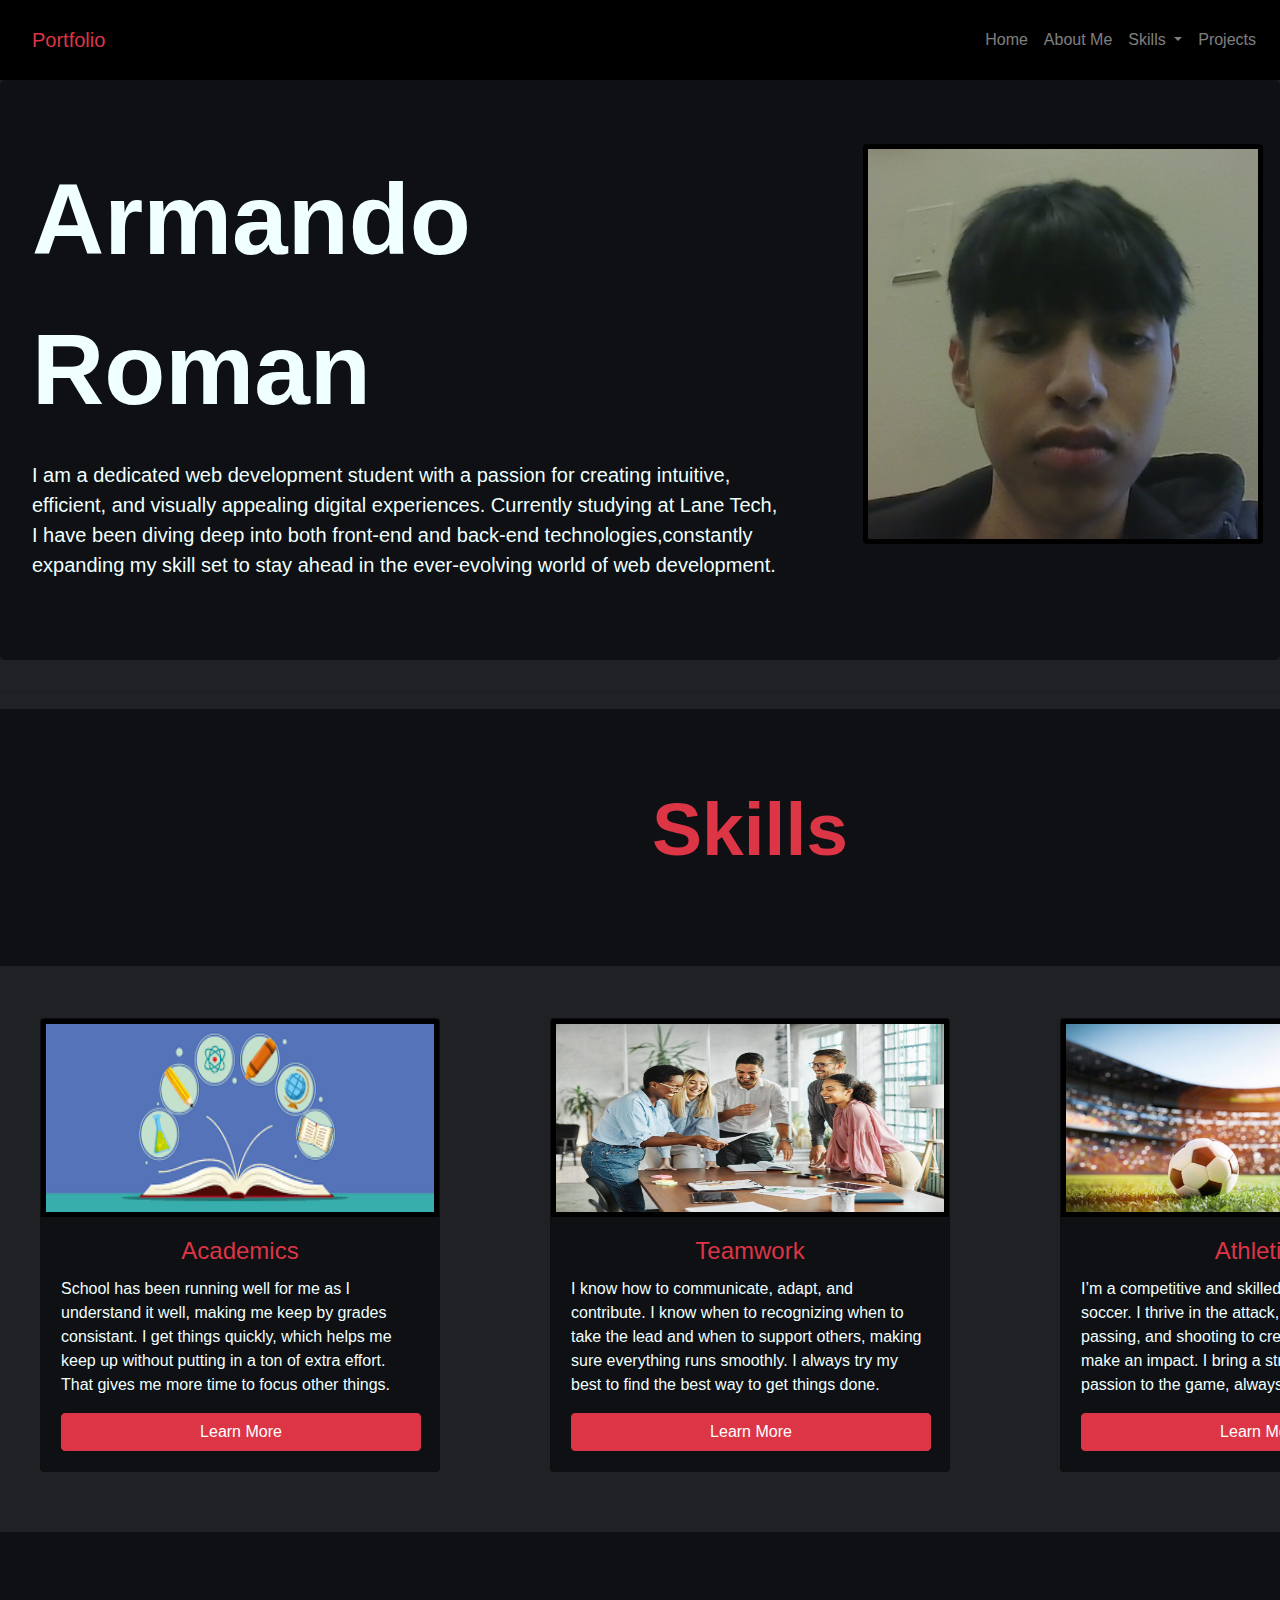
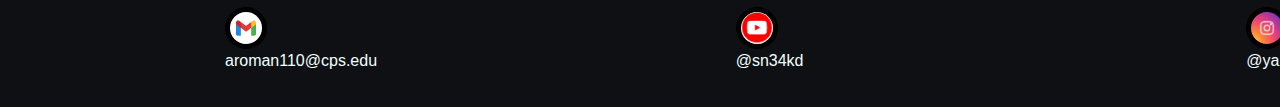
<file: index.html>
<!DOCTYPE html>
<html lang="en">
    <head>
        <title>Portfolio</title> 
        <meta charset="utf-8">
        <meta name="viewport" content="width=device-width, initial-scale=1">
        <link rel="stylesheet" href="https://cdn.jsdelivr.net/npm/bootstrap@4.6.2/dist/css/bootstrap.min.css">
        <script src="https://cdn.jsdelivr.net/npm/jquery@3.7.1/dist/jquery.slim.min.js"></script>
        <script src="https://cdn.jsdelivr.net/npm/popper.js@1.16.1/dist/umd/popper.min.js"></script>
        <script src="https://cdn.jsdelivr.net/npm/bootstrap@4.6.2/dist/js/bootstrap.bundle.min.js"></script>
        <link rel="stylesheet" href="css/index.css">
    </head>
    <body class="text-light">
<!--Start Nav Bar-->
        <nav class="navbar navbar-expand-sm navbar-dark">
<!-- Brand -->
            <a class="nav-link text-danger ltxt" href="index.html">Portfolio</a>
<!-- Links -->
            <ul class="ml-auto navbar-nav">
                <li class="nav-item">
                    <a class="nav-link" href="index.html">Home</a>
                </li>
                <li class="nav-item">
                    <a class="nav-link" href="aboutme.html">About Me</a>
                </li>
<!--Dropdown-->
                <li class="nav-item dropdown">
                    <a class="nav-link dropdown-toggle" href="#" id="navbardrop" data-toggle="dropdown">
                        Skills
                    </a>
                    <div class="dropdown-menu">
                        <a class="dropdown-item" href="academics.html">Academics</a>
                        <a class="dropdown-item" href="teamwork.html">Teamwork</a>
                        <a class="dropdown-item" href="athletics.html">Athletics</a>
                    </div>
                </li>
<!--End Dropdownn-->
                <li class="nav-item">
                    <a class="nav-link" href="projects.html">Projects</a>
                </li>
            </ul>
        </nav>
<!--End Nav Bar-->
<!--Jumbo-->
        <div class="jumbotron container-fluid jnjn"> 
            <div class="row">
                <div class="col-md-8">
                        <p class="SWD">Armando Roman</p>
                        <p class="dedi">I am a dedicated web development student with a passion for creating intuitive, efficient, and visually appealing 
                            digital experiences. Currently studying at Lane Tech, I have been diving deep into both front-end and back-end 
                            technologies,constantly expanding my skill set to stay ahead in the ever-evolving world of web development.</p>
                </div>
                <div class="col-md-4">
                    <img class="rounded" src="media/squ.jpg" alt="Me" height="400px" width="400px">  
                </div>
            </div>
        </div>
<!--End Jumbo-->
<hr>
<!--Start Skills-->
            <div class="row pio">
                <div class="jumbotron l9er">
                    <p class="text-danger text-center">Skills</p>
                </div>
            </div>
            <div class="row text-danger pio pio2"> 
                <div class="col-md-4">
                    <div class="card" style="width:400px">
                        <img class="card-img-top" src="media/academics.png" alt="Card image" height="198px">
                        <div class="card-body">
                          <h4 class="card-title text-center">Academics</h4>
                          <p class="card-text">School has been running well for me as I understand it well, making me keep by grades consistant. I get things quickly,
                             which helps me keep up without putting in a ton of extra effort. That gives me more time to
                             focus other things.</p>
                          <a href="academics.html" class="btn btn-danger" role="button">Learn More</a>
                        </div>
                      </div>
                </div>
                <div class="col-md-4">
                    <div class="card" style="width:400px">
                        <img class="card-img-top" src="media/teamwork.jpg" alt="Card image" height="198px">
                        <div class="card-body">
                            <h4 class="card-title text-center">Teamwork</h4>
                            <p class="card-text">I know how to communicate, adapt, and contribute.
                                I know when to recognizing when to take the lead and when to support others, making sure everything runs smoothly. I always try my best 
                                to find the best way to get things done.</p>
                            <a href="teamwork.html" class="btn btn-danger" role="button">Learn More</a>
                        </div>
                    </div>
                </div>
                <div class="col-md-4">
                    <div class="card" style="width:400px">
                        <img class="card-img-top" src="media/soccerball.jpg" alt="Card image" height="198px">
                        <div class="card-body">
                            <h4 class="card-title text-center">Athletics</h4>
                            <p class="card-text">I’m a competitive and skilled athlete, especially in soccer. I thrive in the attack, using my dribbling, passing,
                                 and shooting to create chances and make an impact. I bring a strong work ethic and passion to the game, always looking to contribute.
                            </p>
                            <a href="athletics.html" class="btn btn-danger" role="button">Learn More</a>
                        </div>
                    </div>
                </div>
            </div>
<!--End Skills-->
<!--Start FOoter-->
            <div class="row fteer">
                <div class="col-md-4 ftfix">
                    <div class="gmail">
                        <a href="https://mail.google.com/mail/u/0/?tab=rm&ogbl#inbox">
                            <img class="rounded-circle" src="media/gmail.png" alt="gmail" style="width:42px;height:42px;">
                        </a> 
                        <p>aroman110@cps.edu</p>
                    </div>
                </div>
                <div class="col-md-4 ftfix">
                    <div class="YT"> 
                        <a href="https://www.youtube.com/@akostyl" target="_blank"> 
                            <img class="rounded-circle" src="media/youtube-logo_1080029-105.avif" alt="yt" style="width:42px;height:42px;">
                        </a>
                        <p>
                            @sn34kd
                        </p>
                    </div>
                </div>
                <div class="col-md-4 ftfix">
                    <div class="INSTA">
                        <a href="https://www.instagram.com/" target="_blank">
                            <img class="rounded-circle" src="media/instagram-logo_1199-122.avif" alt="insta" style="width:42px;height:42px;">
                            <p>@yams.ytz</p>
                        </a>
                    </div>
                </div>
            </div> 
<!--End FOoter-->
        </div>
    </body>
</html>
</file>
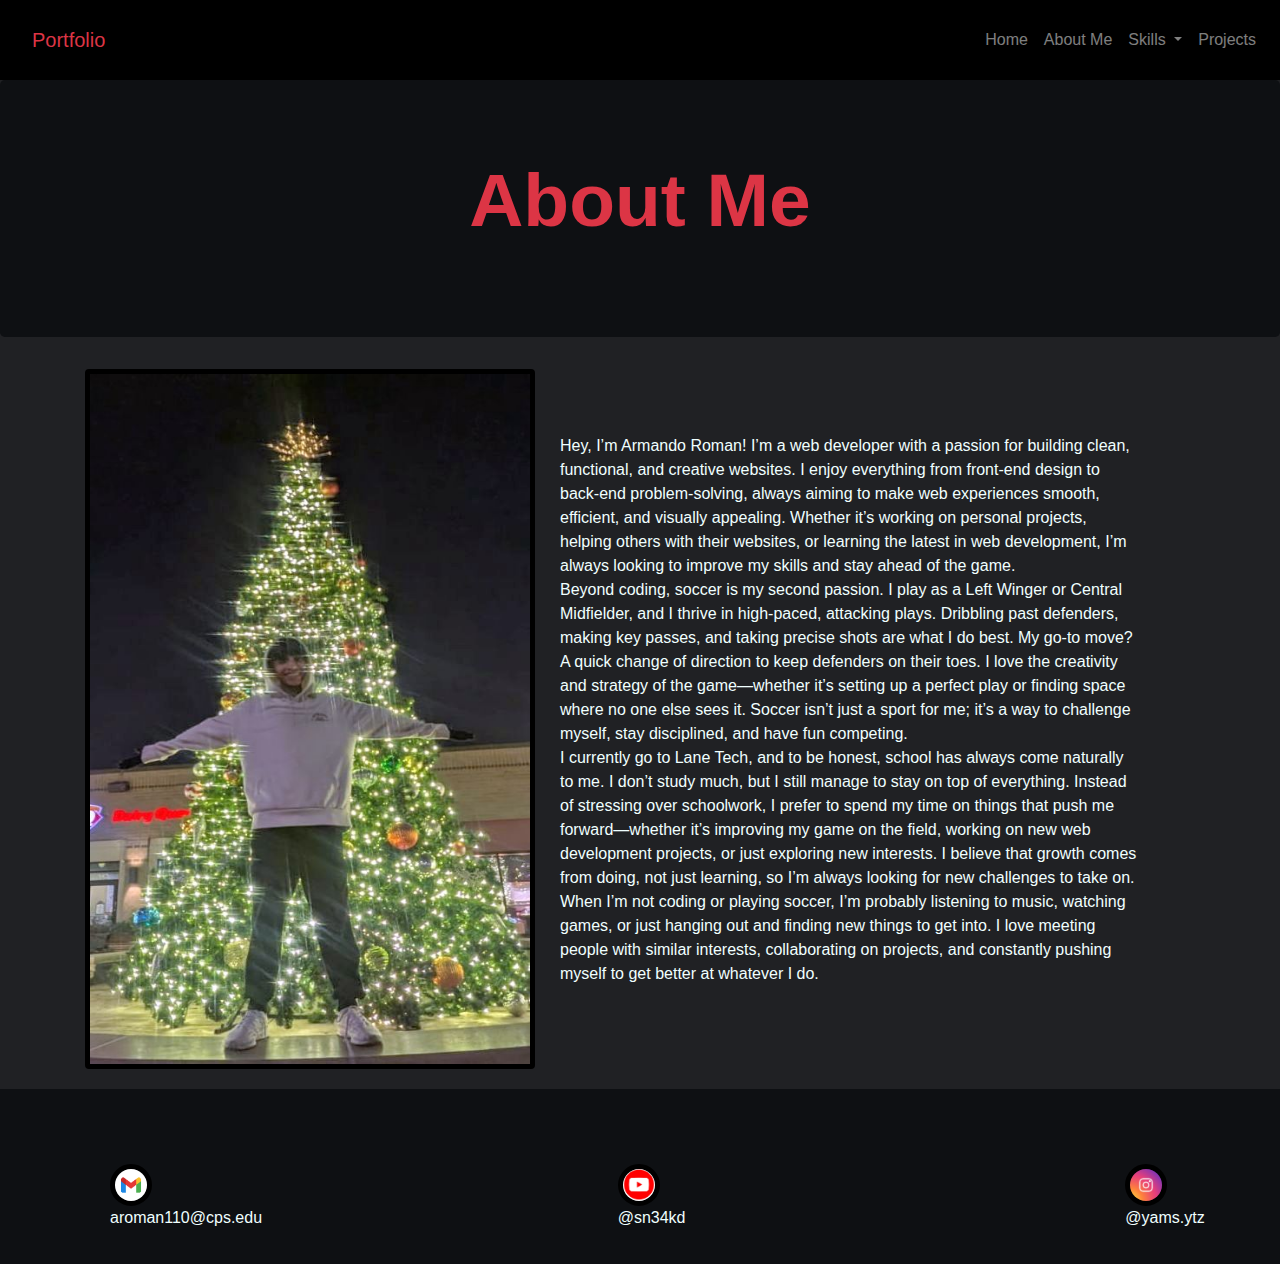
<file: aboutme.html>
<!DOCTYPE html>
<html lang="en">
    <head>
        <title>Portfolio</title> 
        <meta charset="utf-8">
        <meta name="viewport" content="width=device-width, initial-scale=1">
        <link rel="stylesheet" href="https://cdn.jsdelivr.net/npm/bootstrap@4.6.2/dist/css/bootstrap.min.css">
        <script src="https://cdn.jsdelivr.net/npm/jquery@3.7.1/dist/jquery.slim.min.js"></script>
        <script src="https://cdn.jsdelivr.net/npm/popper.js@1.16.1/dist/umd/popper.min.js"></script>
        <script src="https://cdn.jsdelivr.net/npm/bootstrap@4.6.2/dist/js/bootstrap.bundle.min.js"></script>
        <link rel="stylesheet" href="css/aboutme.css">
    </head>
    <body class="text-light">
<!--Start Nav Bar-->
<nav class="navbar navbar-expand-sm navbar-dark">
    <!-- Brand -->
                <a class="nav-link text-danger ltxt" href="index.html">Portfolio</a>
    <!-- Links -->
                <ul class="ml-auto navbar-nav">
                    <li class="nav-item">
                        <a class="nav-link" href="index.html">Home</a>
                    </li>
                    <li class="nav-item">
                        <a class="nav-link" href="aboutme.html">About Me</a>
                    </li>
    <!--Dropdown-->
                    <li class="nav-item dropdown">
                        <a class="nav-link dropdown-toggle" href="#" id="navbardrop" data-toggle="dropdown">
                            Skills
                        </a>
                        <div class="dropdown-menu">
                            <a class="dropdown-item" href="academics.html">Academics</a>
                            <a class="dropdown-item" href="teamwork.html">Teamwork</a>
                            <a class="dropdown-item" href="athletics.html">Athletics</a>
                        </div>
                    </li>
    <!--End Dropdownn-->
                    <li class="nav-item">
                        <a class="nav-link" href="projects.html">Projects</a>
                    </li>
                </ul>
            </nav>
    <!--End Nav Bar-->
<!--Start About Me-->
        <div class="jumbotron l9er">
            <p class="text-danger text-center">About Me</p>
        </div>
        <div class="container">
            <div class="row">
                <div class="col-md-5">
                    <img class="rounded" src="media/ctree.jpg" alt="Me" height="700px" width="450px">  
                </div>
                <div class="col-md-7">
                    <p class="plpl">
                        Hey, I’m Armando Roman! I’m a web developer with a passion for building clean, functional, and creative websites. I enjoy everything from front-end design to back-end problem-solving, always aiming to make web experiences smooth, efficient, and visually appealing. Whether it’s working on personal projects, helping others with their websites, or learning the latest in web development, I’m always looking to improve my skills and stay ahead of the game.
                        <br>
                        Beyond coding, soccer is my second passion. I play as a Left Winger or Central Midfielder, and I thrive in high-paced, attacking plays. Dribbling past defenders, making key passes, and taking precise shots are what I do best. My go-to move? A quick change of direction to keep defenders on their toes. I love the creativity and strategy of the game—whether it’s setting up a perfect play or finding space where no one else sees it. Soccer isn’t just a sport for me; it’s a way to challenge myself, stay disciplined, and have fun competing.
                        <br>
                        I currently go to Lane Tech, and to be honest, school has always come naturally to me. I don’t study much, but I still manage to stay on top of everything. Instead of stressing over schoolwork, I prefer to spend my time on things that push me forward—whether it’s improving my game on the field, working on new web development projects, or just exploring new interests. I believe that growth comes from doing, not just learning, so I’m always looking for new challenges to take on.
                        <br>
                        When I’m not coding or playing soccer, I’m probably listening to music, watching games, or just hanging out and finding new things to get into. I love meeting people with similar interests, collaborating on projects, and constantly pushing myself to get better at whatever I do.
                        <br>
                    </p>
                </div>
            </div>
<!--About Me End-->
<!--Start FOoter-->
            <div class="row fteer">
                <div class="col-md-4 ftfix">
                    <div class="gmail">
                        <a href="https://mail.google.com/mail/u/0/?tab=rm&ogbl#inbox">
                            <img class="rounded-circle" src="media/gmail.png" alt="gmail" style="width:42px;height:42px;">
                        </a> 
                        <p>aroman110@cps.edu</p>
                    </div>
                </div>
                <div class="col-md-4 ftfix">
                    <div class="YT"> 
                        <a href="https://www.youtube.com/@akostyl" target="_blank"> 
                            <img class="rounded-circle" src="media/youtube-logo_1080029-105.avif" alt="yt" style="width:42px;height:42px;">
                        </a>
                        <p>
                            @sn34kd
                        </p>
                    </div>
                </div>
                <div class="col-md-4 ftfix">
                    <div class="INSTA">
                        <a href="https://www.instagram.com/" target="_blank">
                            <img class="rounded-circle" src="media/instagram-logo_1199-122.avif" alt="insta" style="width:42px;height:42px;">
                            <p>@yams.ytz</p>
                        </a>
                    </div>
                </div>
            </div> 
<!--End FOoter-->
        </div>
    </body>
</html>
</file>
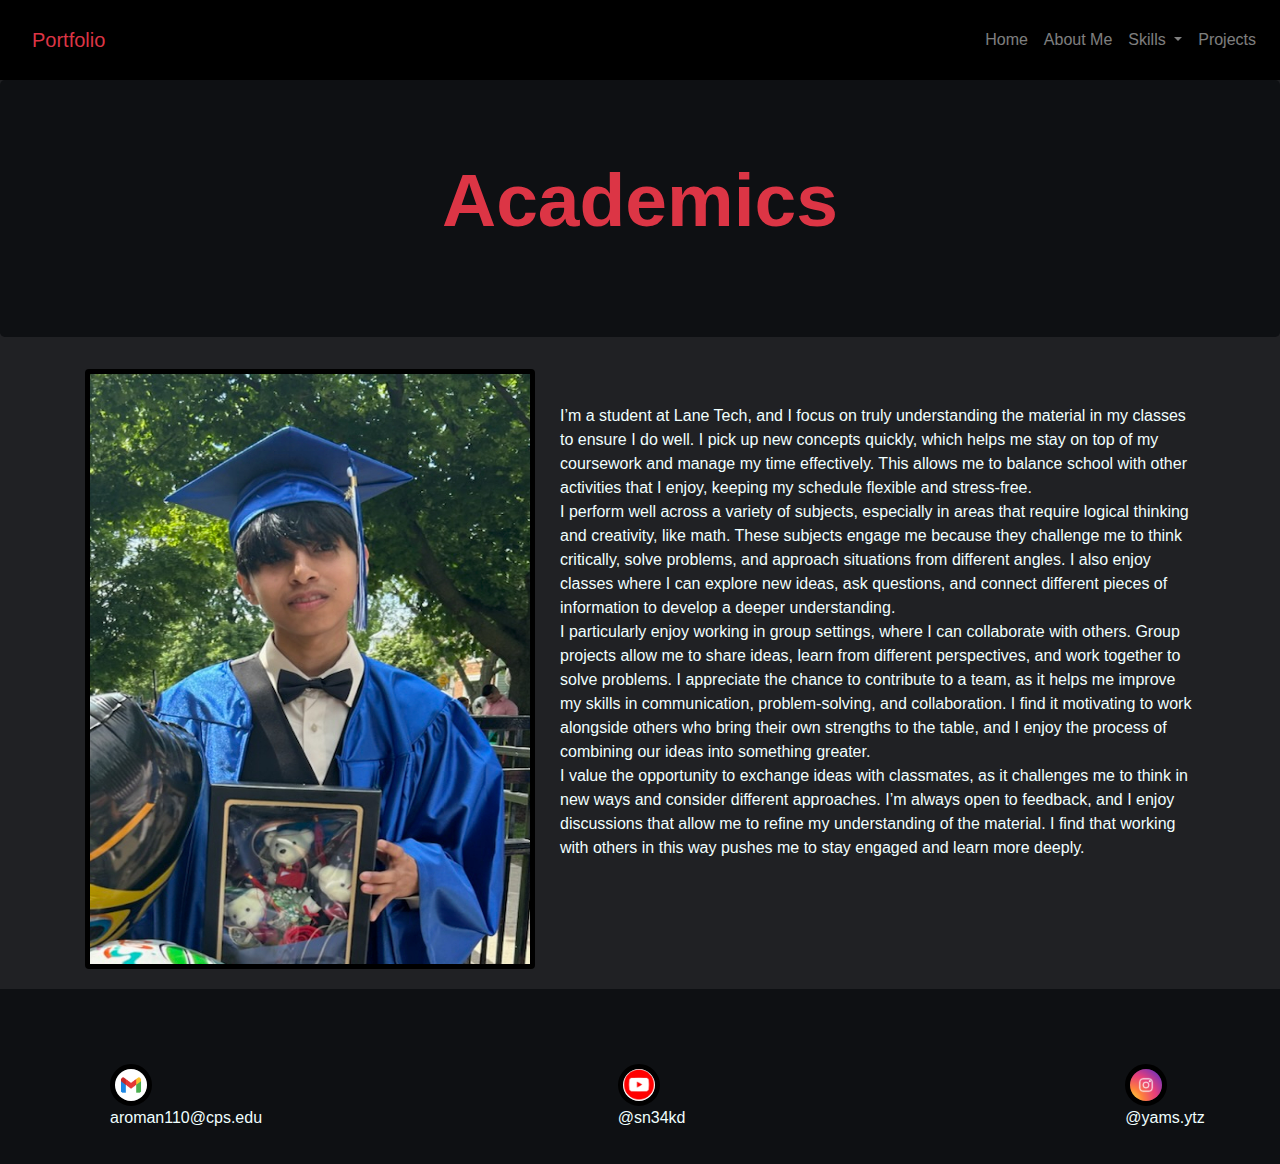
<file: academics.html>
<!DOCTYPE html>
<html lang="en">
    <head>
        <title>Portfolio</title> 
        <meta charset="utf-8">
        <meta name="viewport" content="width=device-width, initial-scale=1">
        <link rel="stylesheet" href="https://cdn.jsdelivr.net/npm/bootstrap@4.6.2/dist/css/bootstrap.min.css">
        <script src="https://cdn.jsdelivr.net/npm/jquery@3.7.1/dist/jquery.slim.min.js"></script>
        <script src="https://cdn.jsdelivr.net/npm/popper.js@1.16.1/dist/umd/popper.min.js"></script>
        <script src="https://cdn.jsdelivr.net/npm/bootstrap@4.6.2/dist/js/bootstrap.bundle.min.js"></script>
        <link rel="stylesheet" href="css/academics.css">
    </head>
    <body class="text-light">
<!--Start Nav Bar-->
<nav class="navbar navbar-expand-sm navbar-dark">
    <!-- Brand -->
                <a class="nav-link text-danger ltxt" href="index.html">Portfolio</a>
    <!-- Links -->
                <ul class="ml-auto navbar-nav">
                    <li class="nav-item">
                        <a class="nav-link" href="index.html">Home</a>
                    </li>
                    <li class="nav-item">
                        <a class="nav-link" href="aboutme.html">About Me</a>
                    </li>
    <!--Dropdown-->
                    <li class="nav-item dropdown">
                        <a class="nav-link dropdown-toggle" href="#" id="navbardrop" data-toggle="dropdown">
                            Skills
                        </a>
                        <div class="dropdown-menu">
                            <a class="dropdown-item" href="academics.html">Academics</a>
                            <a class="dropdown-item" href="teamwork.html">Teamwork</a>
                            <a class="dropdown-item" href="athletics.html">Athletics</a>
                        </div>
                    </li>
    <!--End Dropdownn-->
                    <li class="nav-item">
                        <a class="nav-link" href="projects.html">Projects</a>
                    </li>
                </ul>
            </nav>
    <!--End Nav Bar-->
<!--Start About Me-->
        <div class="jumbotron l9er">
            <p class="text-danger text-center">Academics</p>
        </div>
        <div class="container">
            <div class="row">
                <div class="col-md-5">
                    <img class="rounded" src="media/grad.jpg" alt="Me" height="600px" width="450px">  
                </div>
                <div class="col-md-7">
                    <p class="plpl">
                        I’m a student at Lane Tech, and I focus on truly understanding the material in my classes to ensure I do well. I pick up new concepts quickly, which helps me stay on top of my coursework and manage my time effectively. This allows me to balance school with other activities that I enjoy, keeping my schedule flexible and stress-free.
                        <br>
                        I perform well across a variety of subjects, especially in areas that require logical thinking and creativity, like math. These subjects engage me because they challenge me to think critically, solve problems, and approach situations from different angles. I also enjoy classes where I can explore new ideas, ask questions, and connect different pieces of information to develop a deeper understanding.
                        <br>
                        I particularly enjoy working in group settings, where I can collaborate with others. Group projects allow me to share ideas, learn from different perspectives, and work together to solve problems. I appreciate the chance to contribute to a team, as it helps me improve my skills in communication, problem-solving, and collaboration. I find it motivating to work alongside others who bring their own strengths to the table, and I enjoy the process of combining our ideas into something greater.
                        <br>
                        I value the opportunity to exchange ideas with classmates, as it challenges me to think in new ways and consider different approaches. I’m always open to feedback, and I enjoy discussions that allow me to refine my understanding of the material. I find that working with others in this way pushes me to stay engaged and learn more deeply.
                        <br>
                    </p>
                </div>
            </div>
<!--About Me End-->
<!--Start FOoter-->
            <div class="row fteer">
                <div class="col-md-4 ftfix">
                    <div class="gmail">
                        <a href="https://mail.google.com/mail/u/0/?tab=rm&ogbl#inbox">
                            <img class="rounded-circle" src="media/gmail.png" alt="gmail" style="width:42px;height:42px;">
                        </a> 
                        <p>aroman110@cps.edu</p>
                    </div>
                </div>
                <div class="col-md-4 ftfix">
                    <div class="YT"> 
                        <a href="https://www.youtube.com/@akostyl" target="_blank"> 
                            <img class="rounded-circle" src="media/youtube-logo_1080029-105.avif" alt="yt" style="width:42px;height:42px;">
                        </a>
                        <p>
                            @sn34kd
                        </p>
                    </div>
                </div>
                <div class="col-md-4 ftfix">
                    <div class="INSTA">
                        <a href="https://www.instagram.com/" target="_blank">
                            <img class="rounded-circle" src="media/instagram-logo_1199-122.avif" alt="insta" style="width:42px;height:42px;">
                            <p>@yams.ytz</p>
                        </a>
                    </div>
                </div>
            </div> 
<!--End FOoter-->
        </div>
    </body>
</html>
</file>
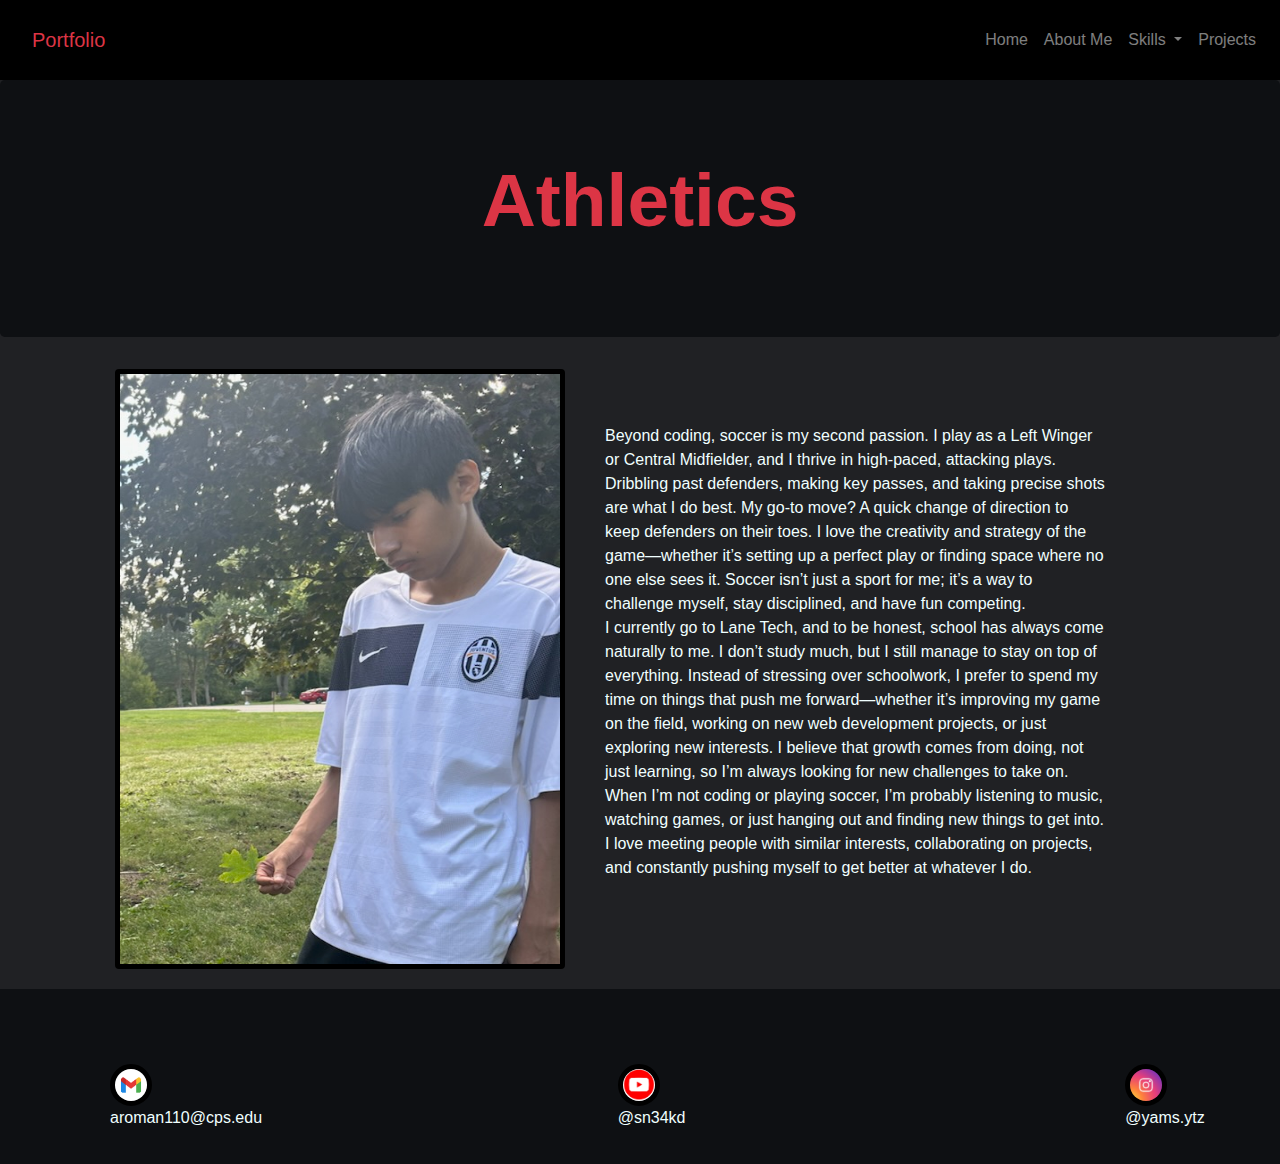
<file: athletics.html>
<!DOCTYPE html>
<html lang="en">
    <head>
        <title>Portfolio</title> 
        <meta charset="utf-8">
        <meta name="viewport" content="width=device-width, initial-scale=1">
        <link rel="stylesheet" href="https://cdn.jsdelivr.net/npm/bootstrap@4.6.2/dist/css/bootstrap.min.css">
        <script src="https://cdn.jsdelivr.net/npm/jquery@3.7.1/dist/jquery.slim.min.js"></script>
        <script src="https://cdn.jsdelivr.net/npm/popper.js@1.16.1/dist/umd/popper.min.js"></script>
        <script src="https://cdn.jsdelivr.net/npm/bootstrap@4.6.2/dist/js/bootstrap.bundle.min.js"></script>
        <link rel="stylesheet" href="css/athletics.css">
    </head>
    <body class="text-light">
<!--Start Nav Bar-->
<nav class="navbar navbar-expand-sm navbar-dark">
    <!-- Brand -->
                <a class="nav-link text-danger ltxt" href="index.html">Portfolio</a>
    <!-- Links -->
                <ul class="ml-auto navbar-nav">
                    <li class="nav-item">
                        <a class="nav-link" href="index.html">Home</a>
                    </li>
                    <li class="nav-item">
                        <a class="nav-link" href="aboutme.html">About Me</a>
                    </li>
    <!--Dropdown-->
                    <li class="nav-item dropdown">
                        <a class="nav-link dropdown-toggle" href="#" id="navbardrop" data-toggle="dropdown">
                            Skills
                        </a>
                        <div class="dropdown-menu">
                            <a class="dropdown-item" href="academics.html">Academics</a>
                            <a class="dropdown-item" href="teamwork.html">Teamwork</a>
                            <a class="dropdown-item" href="athletics.html">Athletics</a>
                        </div>
                    </li>
    <!--End Dropdownn-->
                    <li class="nav-item">
                        <a class="nav-link" href="projects.html">Projects</a>
                    </li>
                </ul>
            </nav>
    <!--End Nav Bar-->
<!--Start About Me-->
        <div class="jumbotron l9er">
            <p class="text-danger text-center">Athletics</p>
        </div>
        <div class="container">
            <div class="row">
                <div class="col-md-5">
                    <img class="rounded" src="media/elginn.jpg" alt="Me" height="600px" width="450px">  
                </div>
                <div class="col-md-7">
                    <p class="plpl">
                        Beyond coding, soccer is my second passion. I play as a Left Winger or Central Midfielder, and I thrive in high-paced, attacking plays. Dribbling past defenders, making key passes, and taking precise shots are what I do best. My go-to move? A quick change of direction to keep defenders on their toes. I love the creativity and strategy of the game—whether it’s setting up a perfect play or finding space where no one else sees it. Soccer isn’t just a sport for me; it’s a way to challenge myself, stay disciplined, and have fun competing.
                        <br>
                        I currently go to Lane Tech, and to be honest, school has always come naturally to me. I don’t study much, but I still manage to stay on top of everything. Instead of stressing over schoolwork, I prefer to spend my time on things that push me forward—whether it’s improving my game on the field, working on new web development projects, or just exploring new interests. I believe that growth comes from doing, not just learning, so I’m always looking for new challenges to take on.
                        <br>
                        When I’m not coding or playing soccer, I’m probably listening to music, watching games, or just hanging out and finding new things to get into. I love meeting people with similar interests, collaborating on projects, and constantly pushing myself to get better at whatever I do.
                        <br>
                    </p>
                </div>
            </div>
<!--About Me End-->
<!--Start FOoter-->
            <div class="row fteer">
                <div class="col-md-4 ftfix">
                    <div class="gmail">
                        <a href="https://mail.google.com/mail/u/0/?tab=rm&ogbl#inbox">
                            <img class="rounded-circle" src="media/gmail.png" alt="gmail" style="width:42px;height:42px;">
                        </a> 
                        <p>aroman110@cps.edu</p>
                    </div>
                </div>
                <div class="col-md-4 ftfix">
                    <div class="YT"> 
                        <a href="https://www.youtube.com/@akostyl" target="_blank"> 
                            <img class="rounded-circle" src="media/youtube-logo_1080029-105.avif" alt="yt" style="width:42px;height:42px;">
                        </a>
                        <p>
                            @sn34kd
                        </p>
                    </div>
                </div>
                <div class="col-md-4 ftfix">
                    <div class="INSTA">
                        <a href="https://www.instagram.com/" target="_blank">
                            <img class="rounded-circle" src="media/instagram-logo_1199-122.avif" alt="insta" style="width:42px;height:42px;">
                            <p>@yams.ytz</p>
                        </a>
                    </div>
                </div>
            </div> 
<!--End FOoter-->
        </div>
    </body>
</html>
</file>
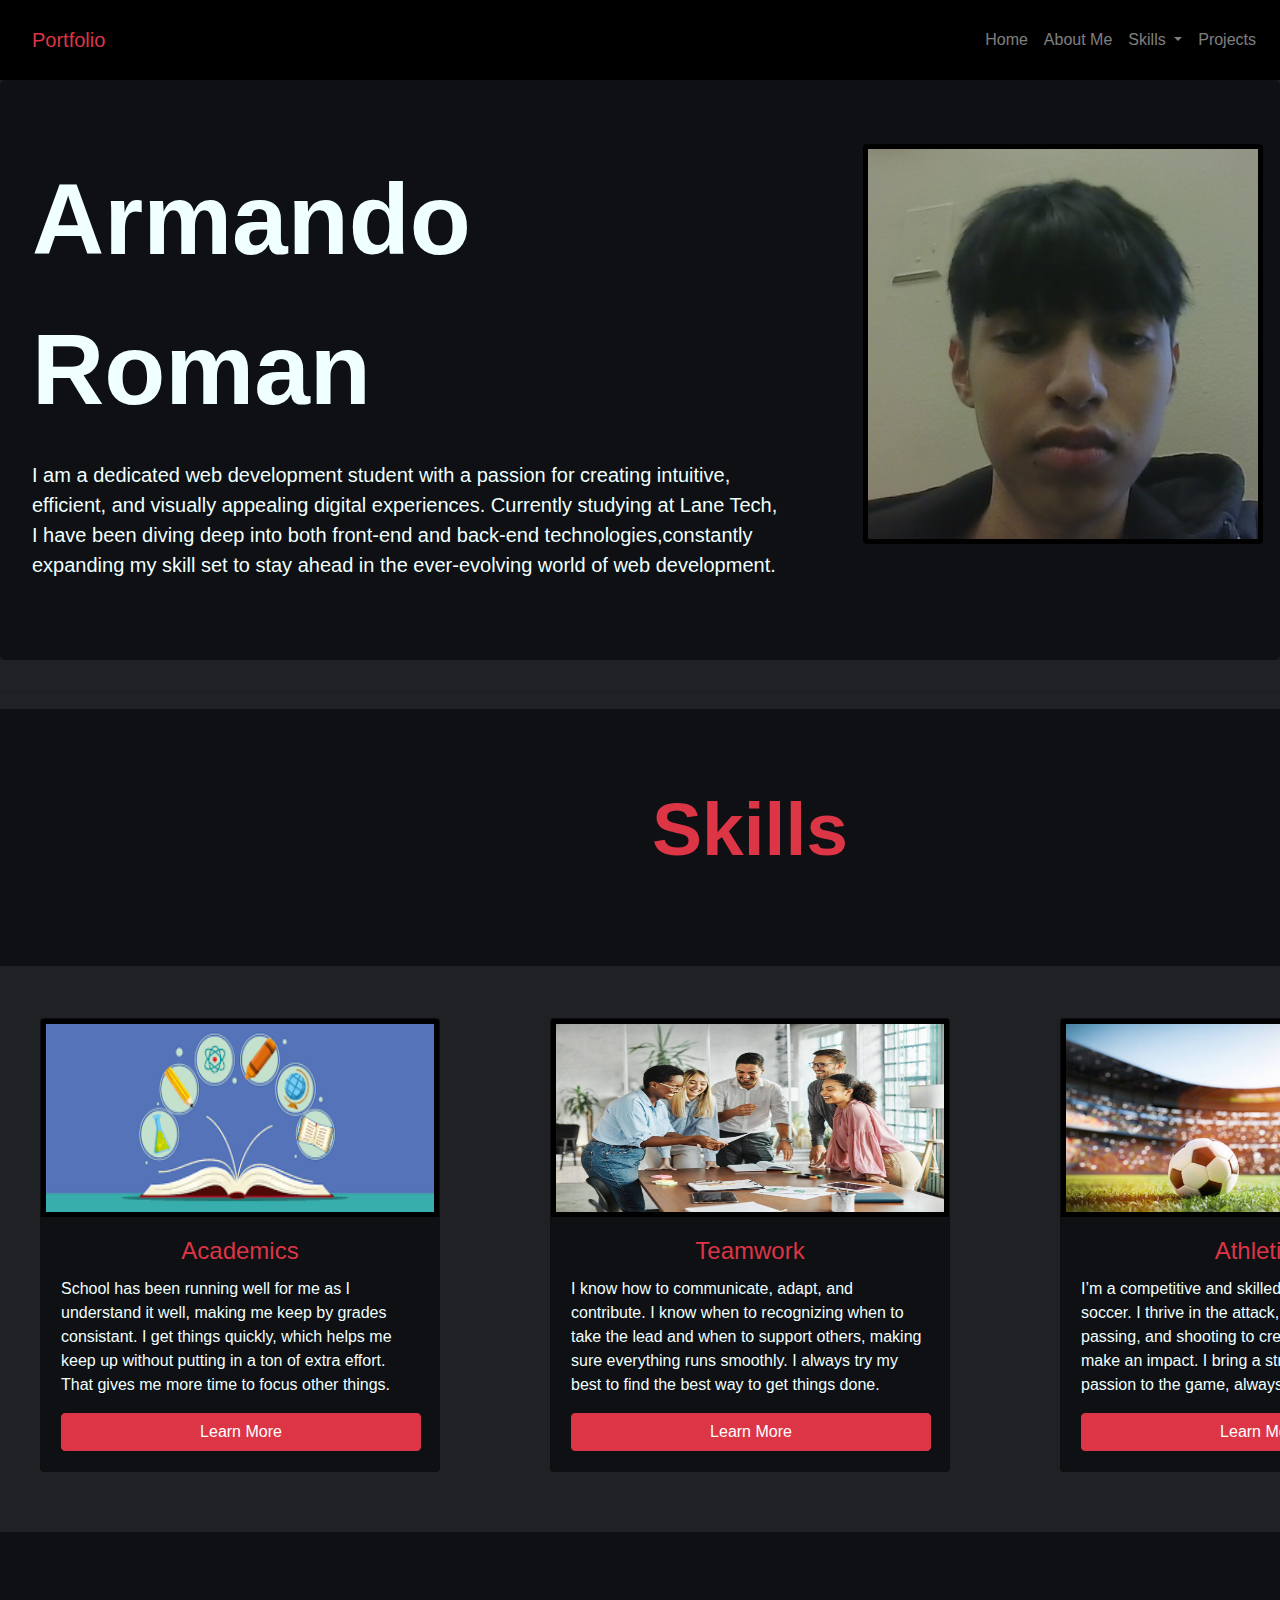
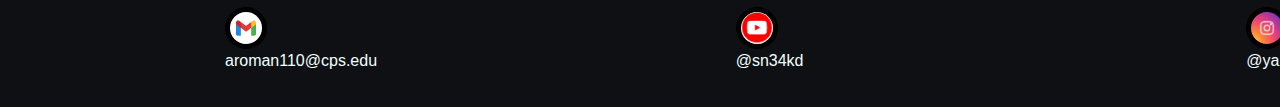
<file: home.html>
<!DOCTYPE html>
<html lang="en">
    <head>
        <title>Portfolio</title> 
        <meta charset="utf-8">
        <meta name="viewport" content="width=device-width, initial-scale=1">
        <link rel="stylesheet" href="https://cdn.jsdelivr.net/npm/bootstrap@4.6.2/dist/css/bootstrap.min.css">
        <script src="https://cdn.jsdelivr.net/npm/jquery@3.7.1/dist/jquery.slim.min.js"></script>
        <script src="https://cdn.jsdelivr.net/npm/popper.js@1.16.1/dist/umd/popper.min.js"></script>
        <script src="https://cdn.jsdelivr.net/npm/bootstrap@4.6.2/dist/js/bootstrap.bundle.min.js"></script>
        <link rel="stylesheet" href="home.css">
    </head>
    <body class="text-light">
<!--Start Nav Bar-->
        <nav class="navbar navbar-expand-sm navbar-dark">
<!-- Brand -->
            <a class="nav-link text-danger ltxt" href="home.html">Portfolio</a>
<!-- Links -->
            <ul class="ml-auto navbar-nav">
                <li class="nav-item">
                    <a class="nav-link" href="home.html">Home</a>
                </li>
                <li class="nav-item">
                    <a class="nav-link" href="aboutme.html">About Me</a>
                </li>
<!--Dropdown-->
                <li class="nav-item dropdown">
                    <a class="nav-link dropdown-toggle" href="#" id="navbardrop" data-toggle="dropdown">
                        Skills
                    </a>
                    <div class="dropdown-menu">
                        <a class="dropdown-item" href="academics.html">Academics</a>
                        <a class="dropdown-item" href="teamwork.html">Teamwork</a>
                        <a class="dropdown-item" href="athletics.html">Athletics</a>
                    </div>
                </li>
<!--End Dropdownn-->
                <li class="nav-item">
                    <a class="nav-link" href="projects.html">Projects</a>
                </li>
            </ul>
        </nav>
<!--End Nav Bar-->
<!--Jumbo-->
        <div class="jumbotron container-fluid jnjn"> 
            <div class="row">
                <div class="col-md-8">
                        <p class="SWD">Armando Roman</p>
                        <p class="dedi">I am a dedicated web development student with a passion for creating intuitive, efficient, and visually appealing 
                            digital experiences. Currently studying at Lane Tech, I have been diving deep into both front-end and back-end 
                            technologies,constantly expanding my skill set to stay ahead in the ever-evolving world of web development.</p>
                </div>
                <div class="col-md-4">
                    <img class="rounded" src="media/squ.jpg" alt="Me" height="400px" width="400px">  
                </div>
            </div>
        </div>
<!--End Jumbo-->
<hr>
<!--Start Skills-->
            <div class="row pio">
                <div class="jumbotron l9er">
                    <p class="text-danger text-center">Skills</p>
                </div>
            </div>
            <div class="row text-danger pio pio2"> 
                <div class="col-md-4">
                    <div class="card" style="width:400px">
                        <img class="card-img-top" src="media/academics.png" alt="Card image" height="198px">
                        <div class="card-body">
                          <h4 class="card-title text-center">Academics</h4>
                          <p class="card-text">School has been running well for me as I understand it well, making me keep by grades consistant. I get things quickly,
                             which helps me keep up without putting in a ton of extra effort. That gives me more time to
                             focus other things.</p>
                          <a href="academics.html" class="btn btn-danger" role="button">Learn More</a>
                        </div>
                      </div>
                </div>
                <div class="col-md-4">
                    <div class="card" style="width:400px">
                        <img class="card-img-top" src="media/teamwork.jpg" alt="Card image" height="198px">
                        <div class="card-body">
                            <h4 class="card-title text-center">Teamwork</h4>
                            <p class="card-text">I know how to communicate, adapt, and contribute.
                                I know when to recognizing when to take the lead and when to support others, making sure everything runs smoothly. I always try my best 
                                to find the best way to get things done.</p>
                            <a href="teamwork.html" class="btn btn-danger" role="button">Learn More</a>
                        </div>
                    </div>
                </div>
                <div class="col-md-4">
                    <div class="card" style="width:400px">
                        <img class="card-img-top" src="media/soccerball.jpg" alt="Card image" height="198px">
                        <div class="card-body">
                            <h4 class="card-title text-center">Athletics</h4>
                            <p class="card-text">I’m a competitive and skilled athlete, especially in soccer. I thrive in the attack, using my dribbling, passing,
                                 and shooting to create chances and make an impact. I bring a strong work ethic and passion to the game, always looking to contribute.
                            </p>
                            <a href="athletics.html" class="btn btn-danger" role="button">Learn More</a>
                        </div>
                    </div>
                </div>
            </div>
<!--End Skills-->
<!--Start FOoter-->
            <div class="row fteer">
                <div class="col-md-4 ftfix">
                    <div class="gmail">
                        <a href="https://mail.google.com/mail/u/0/?tab=rm&ogbl#inbox">
                            <img class="rounded-circle" src="media/gmail.png" alt="gmail" style="width:42px;height:42px;">
                        </a> 
                        <p>aroman110@cps.edu</p>
                    </div>
                </div>
                <div class="col-md-4 ftfix">
                    <div class="YT"> 
                        <a href="https://www.youtube.com/@akostyl" target="_blank"> 
                            <img class="rounded-circle" src="media/youtube-logo_1080029-105.avif" alt="yt" style="width:42px;height:42px;">
                        </a>
                        <p>
                            @sn34kd
                        </p>
                    </div>
                </div>
                <div class="col-md-4 ftfix">
                    <div class="INSTA">
                        <a href="https://www.instagram.com/" target="_blank">
                            <img class="rounded-circle" src="media/instagram-logo_1199-122.avif" alt="insta" style="width:42px;height:42px;">
                            <p>@yams.ytz</p>
                        </a>
                    </div>
                </div>
            </div> 
<!--End FOoter-->
        </div>
    </body>
</html>
</file>
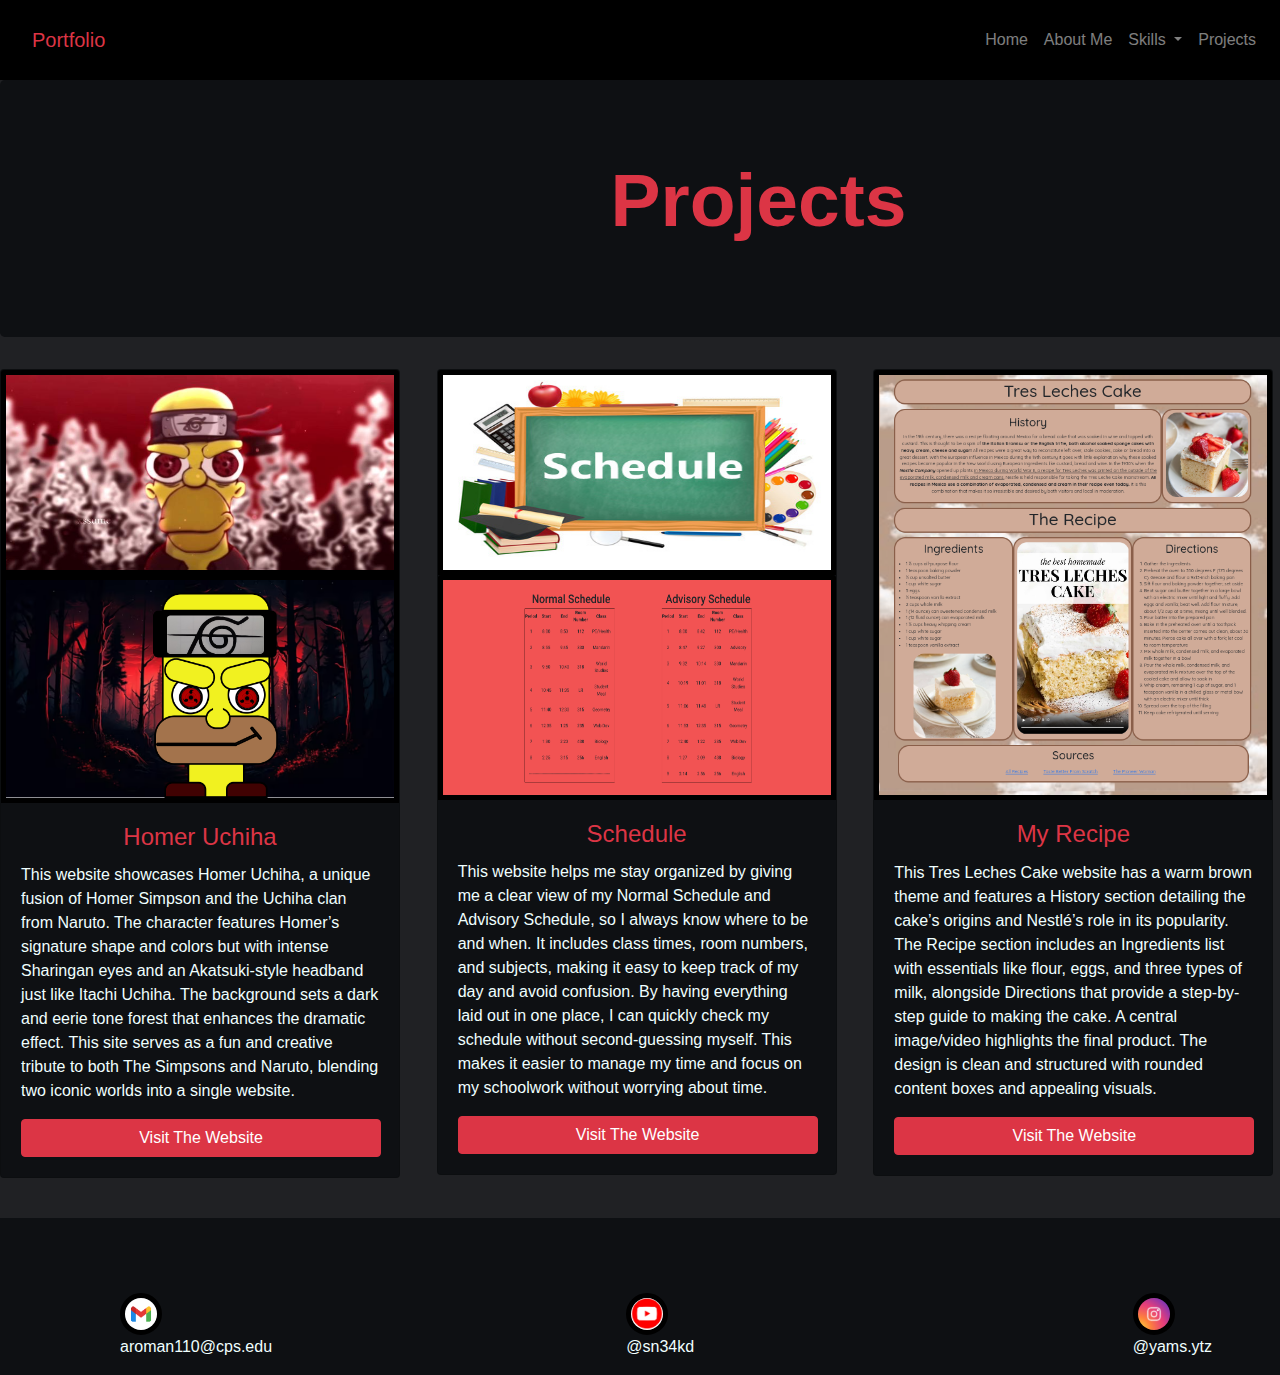
<file: projects.html>
<!DOCTYPE html>
<html lang="en">
    <head>
        <title>Portfolio</title> 
        <meta charset="utf-8">
        <meta name="viewport" content="width=device-width, initial-scale=1">
        <link rel="stylesheet" href="https://cdn.jsdelivr.net/npm/bootstrap@4.6.2/dist/css/bootstrap.min.css">
        <script src="https://cdn.jsdelivr.net/npm/jquery@3.7.1/dist/jquery.slim.min.js"></script>
        <script src="https://cdn.jsdelivr.net/npm/popper.js@1.16.1/dist/umd/popper.min.js"></script>
        <script src="https://cdn.jsdelivr.net/npm/bootstrap@4.6.2/dist/js/bootstrap.bundle.min.js"></script>
        <link rel="stylesheet" href="css/projects.css">
    </head>
    <body class="text-light">
<!--Start Nav Bar-->
<nav class="navbar navbar-expand-sm navbar-dark">
    <!-- Brand -->
                <a class="nav-link text-danger ltxt" href="index.html">Portfolio</a>
    <!-- Links -->
                <ul class="ml-auto navbar-nav">
                    <li class="nav-item">
                        <a class="nav-link" href="index.html">Home</a>
                    </li>
                    <li class="nav-item">
                        <a class="nav-link" href="aboutme.html">About Me</a>
                    </li>
    <!--Dropdown-->
                    <li class="nav-item dropdown">
                        <a class="nav-link dropdown-toggle" href="#" id="navbardrop" data-toggle="dropdown">
                            Skills
                        </a>
                        <div class="dropdown-menu">
                            <a class="dropdown-item" href="academics.html">Academics</a>
                            <a class="dropdown-item" href="teamwork.html">Teamwork</a>
                            <a class="dropdown-item" href="athletics.html">Athletics</a>
                        </div>
                    </li>
    <!--End Dropdownn-->
                    <li class="nav-item">
                        <a class="nav-link" href="projects.html">Projects</a>
                    </li>
                </ul>
            </nav>
    <!--End Nav Bar-->
<!--Start projects-->
        <div class="pio">
            <div class="jumbotron l9er">
                <p class="text-danger text-center">Projects</p>
            </div>
        </div>
        <div class="container">
<!--Charachter-->
            <div class="row text-danger pio pio2 changecard"> 
                <div class="col-md-4">
                    <div class="card" style="width:400px">
                        <img class="card-img-top" src="media/homer.jpeg" alt="homer" height="205px">
                        <img class="card-imd-bottom"  src="media/homerweb.png" alt="complete">
                        <div class="card-body">
                            <h4 class="card-title text-center">Homer Uchiha</h4>
                            <p class="card-text">
                                This website showcases Homer Uchiha, a unique fusion of Homer Simpson and the Uchiha clan from Naruto. 
                                The character features Homer’s signature shape and colors but with intense Sharingan eyes and an Akatsuki-style headband just like Itachi Uchiha.
                                 The background sets a dark and eerie tone forest that enhances the dramatic effect.
                                 This site serves as a fun and creative tribute to both The Simpsons and Naruto, blending two iconic worlds into a single website.
                            </p>
                            <a href="character.html" class="btn btn-danger" role="button">Visit The Website</a>
                        </div>
                    </div>
                </div>
<!--Schuedule-->
                <div class="col-md-4">
                    <div class="card" style="width:400px">
                        <img class="card-img-top" src="media/schedule.jpg" alt="card-image" height="205px">
                        <img class="card-img-top" src="media/schuimg.png" alt="Card image" height="225px">
                        <div class="card-body">
                            <h4 class="card-title text-center">Schedule</h4>
                            <p class="card-text">
                                This website helps me stay organized by giving me a clear view of my Normal Schedule and Advisory Schedule, so I always know where to be and when.
                                 It includes class times, room numbers, and subjects, making it easy to keep track of my day and avoid confusion.
                                  By having everything laid out in one place, I can quickly check my schedule without second-guessing myself.
                                 This makes it easier to manage my time and focus on my schoolwork without worrying about time.
                            </p>
                            <a href="schuedule.html" class="btn btn-danger" role="button">Visit The Website</a>
                        </div>
                    </div>
                </div>
<!--Tres Leches-->
            <div class="col-md-4">
                <div class="card" style="width:400px">
                    <img class="card-img-top" src="media/treslechesweb.png" alt="Card image">
                    <div class="card-body">
                        <h4 class="card-title text-center">My Recipe</h4>
                        <p class="card-text">
                            This Tres Leches Cake website has a warm brown theme and features a History section detailing the cake’s origins and Nestlé’s role in its popularity.
                             The Recipe section includes an Ingredients list with essentials like flour, eggs, and three types of milk, alongside Directions that provide a step-by-step guide to making the cake. 
                             A central image/video highlights the final product. 
                            The design is clean and structured with rounded content boxes and appealing visuals.
                        </p>
                        <a href="recipe3.html" class="btn btn-danger" role="button">Visit The Website</a>
                    </div>
                </div>
            </div>
<!--Start FOoter-->
<div class="row fteer">
    <div class="col-md-4 ftfix">
        <div class="gmail">
            <a href="https://mail.google.com/mail/u/0/?tab=rm&ogbl#inbox">
                <img class="rounded-circle" src="media/gmail.png" alt="gmail" style="width:42px;height:42px;">
            </a> 
            <p>aroman110@cps.edu</p>
        </div>
    </div>
    <div class="col-md-4 ftfix">
        <div class="YT"> 
            <a href="https://www.youtube.com/@akostyl" target="_blank"> 
                <img class="rounded-circle" src="media/youtube-logo_1080029-105.avif" alt="yt" style="width:42px;height:42px;">
            </a>
            <p>
                @sn34kd
            </p>
        </div>
    </div>
    <div class="col-md-4 ftfix">
        <div class="INSTA">
            <a href="https://www.instagram.com/" target="_blank">
                <img class="rounded-circle" src="media/instagram-logo_1199-122.avif" alt="insta" style="width:42px;height:42px;">
                <p>@yams.ytz</p>
            </a>
        </div>
    </div>
</div> 
<!--End FOoter-->
        </div>
    </body>
</html>
</file>
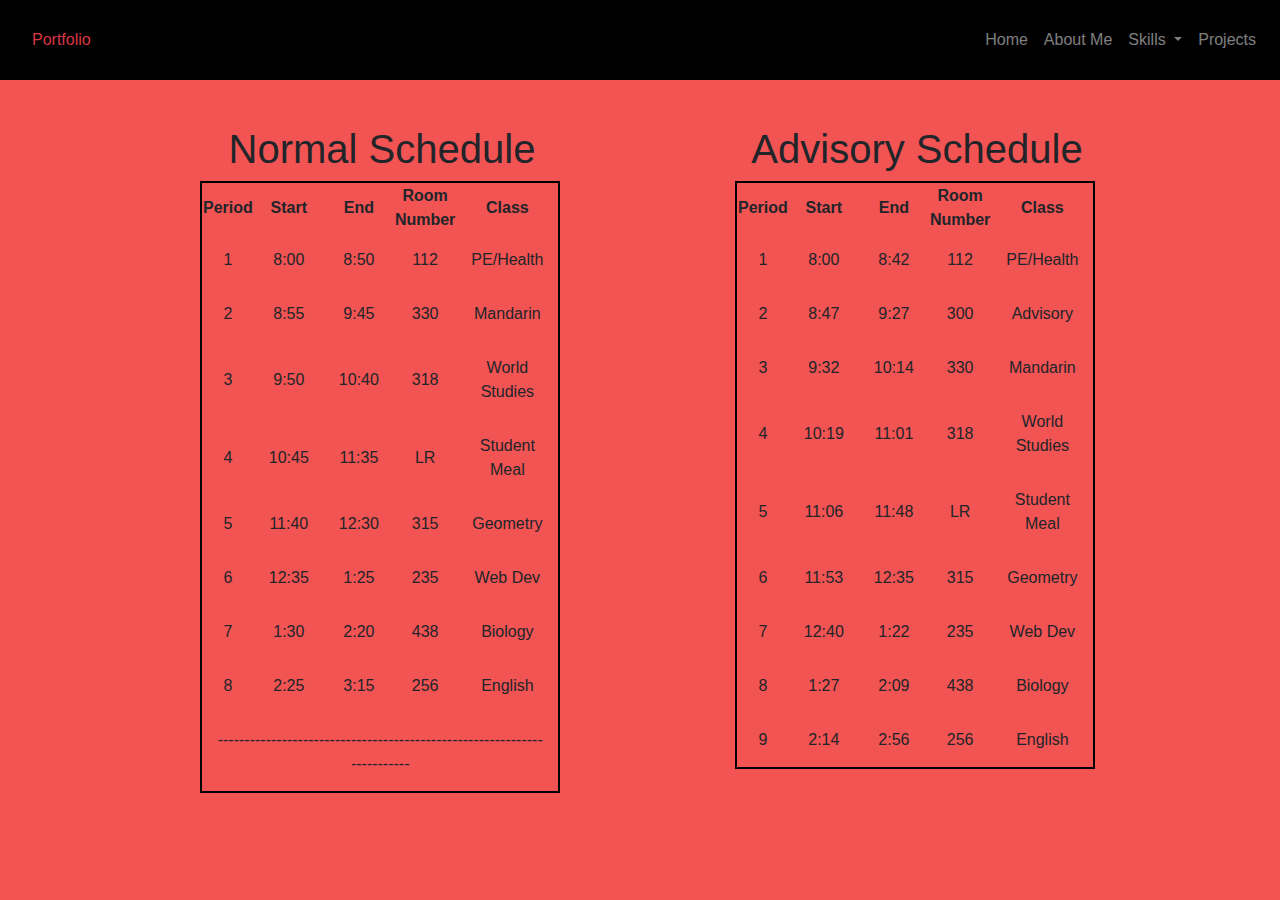
<file: schuedule.html>
<!DOCTYPE html>
<html lang="en">
    <head>
        <title>Schedule</title>
        <meta charset="utf-8">
        <meta name="viewport" content="width=device-width, initial-scale=1">
        <link rel="stylesheet" href="https://cdn.jsdelivr.net/npm/bootstrap@4.6.2/dist/css/bootstrap.min.css">
        <script src="https://cdn.jsdelivr.net/npm/jquery@3.7.1/dist/jquery.slim.min.js"></script>
        <script src="https://cdn.jsdelivr.net/npm/popper.js@1.16.1/dist/umd/popper.min.js"></script>
        <script src="https://cdn.jsdelivr.net/npm/bootstrap@4.6.2/dist/js/bootstrap.bundle.min.js"></script>
        <link rel="stylesheet" href="css/schuedule.css">
</head>
<body>
<!--Start Nav Bar-->
<nav class="navbar navbar-expand-sm navbar-dark">
    <!-- Brand -->
                <a class="nav-link text-danger ltxt" href="index.html">Portfolio</a>
    <!-- Links -->
                <ul class="ml-auto navbar-nav">
                    <li class="nav-item">
                        <a class="nav-link" href="index.html">Home</a>
                    </li>
                    <li class="nav-item">
                        <a class="nav-link" href="aboutme.html">About Me</a>
                    </li>
    <!--Dropdown-->
                    <li class="nav-item dropdown">
                        <a class="nav-link dropdown-toggle" href="#" id="navbardrop" data-toggle="dropdown">
                            Skills
                        </a>
                        <div class="dropdown-menu">
                            <a class="dropdown-item" href="academics.html">Academics</a>
                            <a class="dropdown-item" href="teamwork.html">Teamwork</a>
                            <a class="dropdown-item" href="athletics.html">Athletics</a>
                        </div>
                    </li>
    <!--End Dropdownn-->
                    <li class="nav-item">
                        <a class="nav-link" href="projects.html">Projects</a>
                    </li>
                </ul>
            </nav>
    <!--End Nav Bar-->
    <!--NORMAL-->
    <div class="container">
        <div class="row">
            <div class="col-md-6 text-center normal">
                <h1 class="N">Normal Schedule</h1>
                <table>
                    <tr>
                        <th>Period</th>
                        <th>Start</th>
                        <th>End</th>
                        <th>Room<br>Number</th>
                        <th>Class</th>
                    </tr>
                    <tr>
                        <td>1</td>
                        <td>8:00</td>
                        <td>8:50</td>
                        <td>112</td>
                        <td>PE/Health</td>
                    </tr>
                    <tr>
                        <td>2</td>
                        <td>8:55</td>
                        <td>9:45</td>
                        <td>330</td>
                        <td>Mandarin</td>
                    </tr>
                    <tr>
                        <td>3</td>
                        <td>9:50</td>
                        <td>10:40</td>
                        <td>318</td>
                        <td>World Studies</td>
                    </tr>
                    <tr>
                        <td>4</td>
                        <td>10:45</td>
                        <td>11:35</td>
                        <td>LR</td>
                        <td>Student Meal</td>
                    </tr>
                    <tr>
                        <td>5</td>
                        <td>11:40</td>
                        <td>12:30</td>
                        <td>315</td>
                        <td>Geometry</td>
                    </tr>
                    <tr>
                        <td>6</td>
                        <td>12:35</td>
                        <td>1:25</td>
                        <td>235</td>
                        <td>Web Dev</td>
                    </tr>
                    <tr>
                        <td>7</td>
                        <td>1:30</td>
                        <td>2:20</td>
                        <td>438</td>
                        <td>Biology</td>
                    </tr>
                    <tr>
                        <td>8</td>
                        <td>2:25</td>
                        <td>3:15</td>
                        <td>256</td>
                        <td>English</td>
                    </tr>
                    <tr>
                        <td colspan="5">------------------------------------------------------------------------</td>
                    </tr>
                </table>
            </div>
            <div class="col-md-6 text-center advisory">
                <h1 class="A">Advisory Schedule</h1>
                <table>
                    <tr>
                        <th>Period</th>
                        <th>Start</th>
                        <th>End</th>
                        <th>Room<br>Number</th>
                        <th>Class</th>
                    </tr>
                    <tr>
                        <td>1</td>
                        <td>8:00</td>
                        <td>8:42</td>
                        <td>112</td>
                        <td>PE/Health</td>
                    </tr>
                    <tr>
                        <td>2</td>
                        <td>8:47</td>
                        <td>9:27</td>
                        <td>300</td>
                        <td>Advisory</td>
                    </tr>
                    <tr>
                        <td>3</td>
                        <td>9:32</td>
                        <td>10:14</td>
                        <td>330</td>
                        <td>Mandarin</td>
                    </tr>
                    <tr>
                        <td>4</td>
                        <td>10:19</td>
                        <td>11:01</td>
                        <td>318</td>
                        <td>World Studies</td>
                    </tr>
                    <tr>
                        <td>5</td>
                        <td>11:06</td>
                        <td>11:48</td>
                        <td>LR</td>
                        <td>Student Meal</td>
                    </tr>
                    <tr>
                        <td>6</td>
                        <td>11:53</td>
                        <td>12:35</td>
                        <td>315</td>
                        <td>Geometry</td>
                    </tr>
                    <tr>
                        <td>7</td>
                        <td>12:40</td>
                        <td>1:22</td>
                        <td>235</td>
                        <td>Web Dev</td>
                    </tr>
                    <tr>
                        <td>8</td>
                        <td>1:27</td>
                        <td>2:09</td>
                        <td>438</td>
                        <td>Biology</td>
                    </tr>
                    <tr>
                        <td>9</td>
                        <td>2:14</td>
                        <td>2:56</td>
                        <td>256</td>
                        <td>English</td>
                    </tr>
                </table>
            </div>
        </div>
    </body>
</html>
</file>
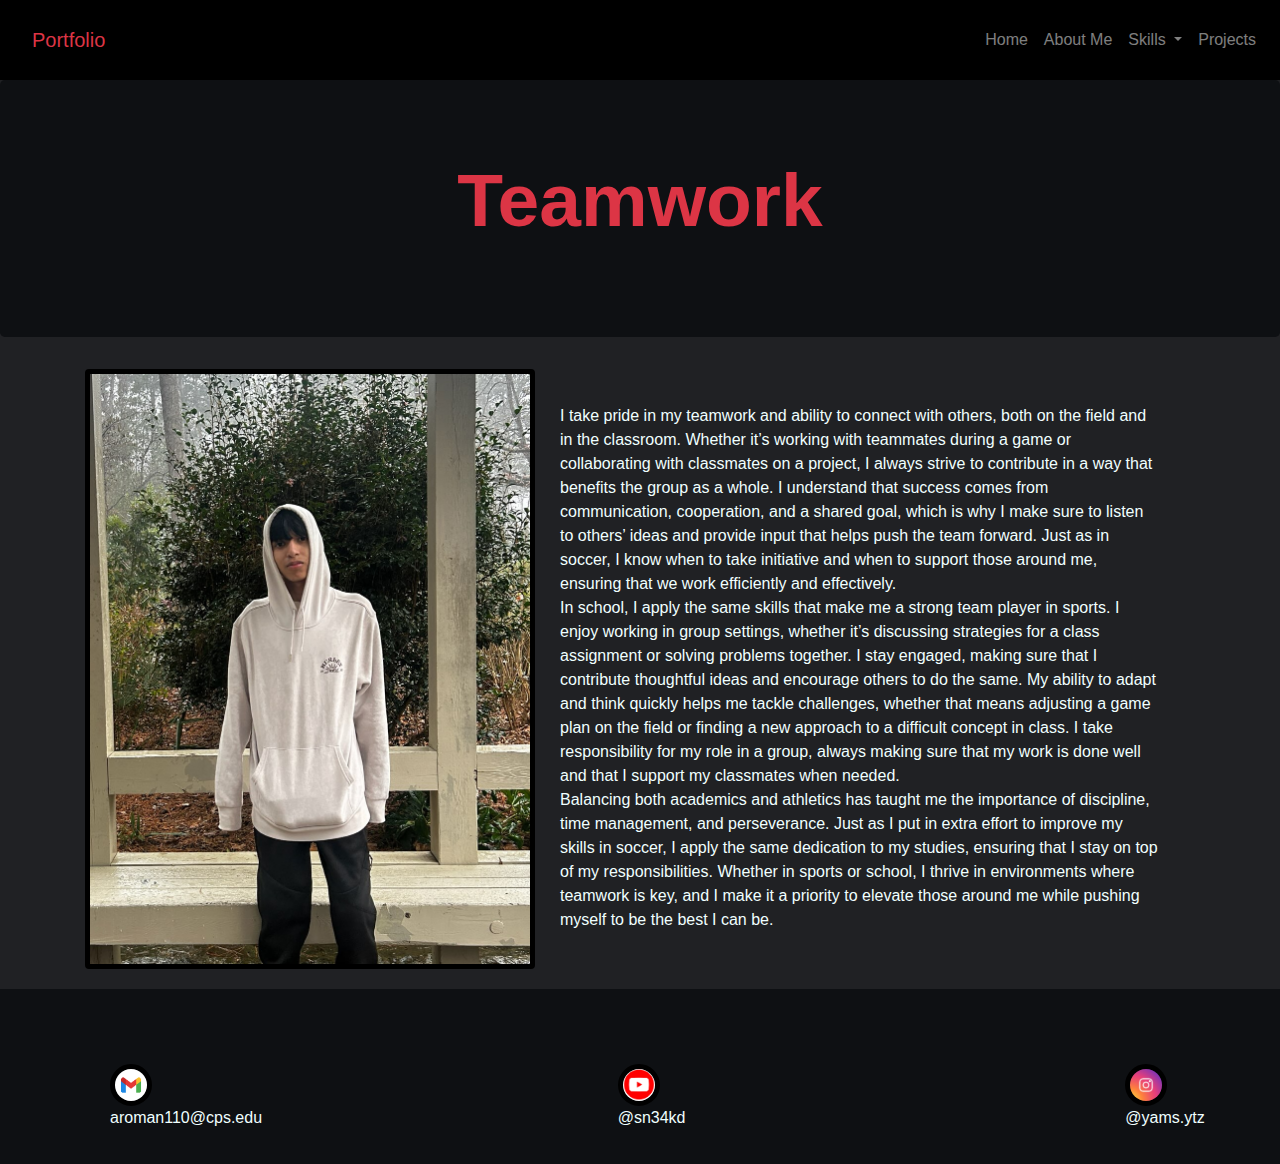
<file: teamwork.html>
<!DOCTYPE html>
<html lang="en">
    <head>
        <title>Portfolio</title> 
        <meta charset="utf-8">
        <meta name="viewport" content="width=device-width, initial-scale=1">
        <link rel="stylesheet" href="https://cdn.jsdelivr.net/npm/bootstrap@4.6.2/dist/css/bootstrap.min.css">
        <script src="https://cdn.jsdelivr.net/npm/jquery@3.7.1/dist/jquery.slim.min.js"></script>
        <script src="https://cdn.jsdelivr.net/npm/popper.js@1.16.1/dist/umd/popper.min.js"></script>
        <script src="https://cdn.jsdelivr.net/npm/bootstrap@4.6.2/dist/js/bootstrap.bundle.min.js"></script>
        <link rel="stylesheet" href="css/teamwork.css">
    </head>
    <body class="text-light">
<!--Start Nav Bar-->
<nav class="navbar navbar-expand-sm navbar-dark">
    <!-- Brand -->
                <a class="nav-link text-danger ltxt" href="index.html">Portfolio</a>
    <!-- Links -->
                <ul class="ml-auto navbar-nav">
                    <li class="nav-item">
                        <a class="nav-link" href="index.html">Home</a>
                    </li>
                    <li class="nav-item">
                        <a class="nav-link" href="aboutme.html">About Me</a>
                    </li>
    <!--Dropdown-->
                    <li class="nav-item dropdown">
                        <a class="nav-link dropdown-toggle" href="#" id="navbardrop" data-toggle="dropdown">
                            Skills
                        </a>
                        <div class="dropdown-menu">
                            <a class="dropdown-item" href="academics.html">Academics</a>
                            <a class="dropdown-item" href="teamwork.html">Teamwork</a>
                            <a class="dropdown-item" href="athletics.html">Athletics</a>
                        </div>
                    </li>
    <!--End Dropdownn-->
                    <li class="nav-item">
                        <a class="nav-link" href="projects.html">Projects</a>
                    </li>
                </ul>
            </nav>
    <!--End Nav Bar-->
<!--Start About Me-->
        <div class="jumbotron l9er">
            <p class="text-danger text-center">Teamwork</p>
        </div>
        <div class="container">
            <div class="row">
                <div class="col-md-5">
                    <img class="rounded" src="media/cflower.jpg" alt="Me" height="600px" width="450px">  
                </div>
                <div class="col-md-7">
                    <p class="plpl">
                        I take pride in my teamwork and ability to connect with others, both on the field and in the classroom. Whether it’s working with teammates during a game or collaborating with classmates on a project, I always strive to contribute in a way that benefits the group as a whole. I understand that success comes from communication, cooperation, and a shared goal, which is why I make sure to listen to others’ ideas and provide input that helps push the team forward. Just as in soccer, I know when to take initiative and when to support those around me, ensuring that we work efficiently and effectively.
                        <br>
                        In school, I apply the same skills that make me a strong team player in sports. I enjoy working in group settings, whether it’s discussing strategies for a class assignment or solving problems together. I stay engaged, making sure that I contribute thoughtful ideas and encourage others to do the same. My ability to adapt and think quickly helps me tackle challenges, whether that means adjusting a game plan on the field or finding a new approach to a difficult concept in class. I take responsibility for my role in a group, always making sure that my work is done well and that I support my classmates when needed.
                        <br>
                        Balancing both academics and athletics has taught me the importance of discipline, time management, and perseverance. Just as I put in extra effort to improve my skills in soccer, I apply the same dedication to my studies, ensuring that I stay on top of my responsibilities. Whether in sports or school, I thrive in environments where teamwork is key, and I make it a priority to elevate those around me while pushing myself to be the best I can be.
                        <br>
                    </p>
                </div>
            </div>
<!--About Me End-->
<!--Start FOoter-->
            <div class="row fteer">
                <div class="col-md-4 ftfix">
                    <div class="gmail">
                        <a href="https://mail.google.com/mail/u/0/?tab=rm&ogbl#inbox">
                            <img class="rounded-circle" src="media/gmail.png" alt="gmail" style="width:42px;height:42px;">
                        </a> 
                        <p>aroman110@cps.edu</p>
                    </div>
                </div>
                <div class="col-md-4 ftfix">
                    <div class="YT"> 
                        <a href="https://www.youtube.com/@akostyl" target="_blank"> 
                            <img class="rounded-circle" src="media/youtube-logo_1080029-105.avif" alt="yt" style="width:42px;height:42px;">
                        </a>
                        <p>
                            @sn34kd
                        </p>
                    </div>
                </div>
                <div class="col-md-4 ftfix">
                    <div class="INSTA">
                        <a href="https://www.instagram.com/" target="_blank">
                            <img class="rounded-circle" src="media/instagram-logo_1199-122.avif" alt="insta" style="width:42px;height:42px;">
                            <p>@yams.ytz</p>
                        </a>
                    </div>
                </div>
            </div> 
<!--End FOoter-->
        </div>
    </body>
</html>
</file>
<file: css/index.css>
.jumbotron{
    background-color: #0E1013;
}
nav{
    background-color: black;
    height: 80px;
}
body{
    background-color: #202124;
}
.SWD{
    font-size: 100px;
    font-weight: bold;
}
.dedi{
    width: 750px;
    font-size: 20px;
}
.card{
    background-color: #0E1013;
    margin-left: 40px;
}
.l9er{
    background-color: #0E1013;
    width: 1532px;
    font-size: 75px;
    font-weight: bold;
}
p{
    color: azure;
}
.pio{
    width: 1530px; 
}
.pio2{
    margin-top: 20px;
    padding-bottom: 40px;
}
.fteer{
    margin-top: 20px;
    height: 175px;
    width: 1532px;
    background-color: #0E1013;
}
.ftfix{
    margin-top: 75px;
}
.gmail{
    left: 1200px;
    bottom: -900px;
    margin-left: 225px;
}
.YT{
    left: 1400px;
    bottom: -900px;
    margin-left: 225px;
}
.INSTA{
    left: 1600px;
    bottom: -900px;
    margin-left: 225px;
}
.dleft{
    float: left;
}
.ltxt{
    font-size: 20px;
}
.btn{
    width: 360px;
}
img{
    border: 5px black solid;
}
</file>
<file: css/aboutme.css>
.jumbotron{
    background-color: #0E1013;
}
nav{
    background-color: black;
    height: 80px;
}
body{
    background-color: #202124;
}
.l9er{
    background-color: #0E1013;
    font-size: 75px;
    font-weight: bold;
}
p{
    color: azure;
}
.fteer{
    margin-top: 20px;
    height: 175px;
    width: 1523px;
    background-color: #0E1013;
    margin-left:-215px;
}
.ftfix{
margin-top: 75px;
}
.gmail{
    left: 1200px;
    bottom: -900px;
    margin-left: 225px;
}
.YT{
    left: 1400px;
    bottom: -900px;
    margin-left: 225px;
}
.INSTA{
    left: 1600px;
    bottom: -900px;
    margin-left: 225px;
}
.ltxt{
    font-size: 20px;
}
.plpl{
    margin-top: 65px;
    width: 580px;
}
img{
    border: 5px black solid;
}
</file>
<file: css/academics.css>
.jumbotron{
    background-color: #0E1013;
}
nav{
    background-color: black;
    height: 80px;
}
body{
    background-color: #202124;
}
.l9er{
    background-color: #0E1013;
    font-size: 75px;
    font-weight: bold;
}
p{
    color: azure;
}
.fteer{
    margin-top: 20px;
    height: 175px;
    width: 1523px;
    background-color: #0E1013;
    margin-left:-215px;
}
.ftfix{
margin-top: 75px;
}
.gmail{
    left: 1200px;
    bottom: -900px;
    margin-left: 225px;
}
.YT{
    left: 1400px;
    bottom: -900px;
    margin-left: 225px;
}
.INSTA{
    left: 1600px;
    bottom: -900px;
    margin-left: 225px;
}
.ltxt{
    font-size: 20px;
}
.plpl{
    margin-top: 35px;
}
img{
    border: 5px black solid;
}
</file>
<file: css/athletics.css>
.jumbotron{
    background-color: #0E1013;
}
nav{
    background-color: black;
    height: 80px;
}
body{
    background-color: #202124;
}
.l9er{
    background-color: #0E1013;
    font-size: 75px;
    font-weight: bold;
}
p{
    color: azure;
}
.fteer{
    margin-top: 20px;
    height: 175px;
    width: 1523px;
    background-color: #0E1013;
    margin-left:-215px;
}
.ftfix{
    margin-top: 75px;
}
.gmail{
    left: 1200px;
    bottom: -900px;
    margin-left: 225px;
}
.YT{
    left: 1400px;
    bottom: -900px;
    margin-left: 225px;
}
.INSTA{
    left: 1600px;
    bottom: -900px;
    margin-left: 225px;
}
.ltxt{
    font-size: 20px;
}
.plpl{
    margin-left: 45px;
    margin-top: 55px;
    width: 500px;
}
img{
    border: 5px black solid;
}
.rounded{
    margin-left: 30px;
}
</file>
<file: home.css>
.jumbotron{
    background-color: #0E1013;
}
nav{
    background-color: black;
    height: 80px;
}
body{
    background-color: #202124;
}
.SWD{
    font-size: 100px;
    font-weight: bold;
}
.dedi{
    width: 750px;
    font-size: 20px;
}
.card{
    background-color: #0E1013;
    margin-left: 40px;
}
.l9er{
    background-color: #0E1013;
    width: 1532px;
    font-size: 75px;
    font-weight: bold;
}
p{
    color: azure;
}
.pio{
    width: 1530px; 
}
.pio2{
    margin-top: 20px;
    padding-bottom: 40px;
}
.fteer{
    margin-top: 20px;
    height: 175px;
    width: 1532px;
    background-color: #0E1013;
}
.ftfix{
    margin-top: 75px;
}
.gmail{
    left: 1200px;
    bottom: -900px;
    margin-left: 225px;
}
.YT{
    left: 1400px;
    bottom: -900px;
    margin-left: 225px;
}
.INSTA{
    left: 1600px;
    bottom: -900px;
    margin-left: 225px;
}
.dleft{
    float: left;
}
.ltxt{
    font-size: 20px;
}
.btn{
    width: 360px;
}
img{
    border: 5px black solid;
}
</file>
<file: css/projects.css>
.jumbotron{
    background-color: #0E1013;
}
nav{
    background-color: black;
    height: 80px;
}
body{
    background-color: #202124;
}
.l9er{
    background-color: #0E1013;
    font-size: 75px;
    font-weight: bold;
    width: 1517px;
}
p{
    color: azure;
}
.fteer{
    position: relative;
    left: -90px;
    bottom: -40px;
    width:fit-content;
    background-color: #0E1013;
}
.ftfix{
    margin-top: 75px;
}
.gmail{
    left: 1200px;
    bottom: -900px;
    margin-left: 225px;
    width: 1264px;
}
.YT{
    left: 1400px;
    bottom: -900px;
    margin-left: 225px;
}
.INSTA{
    left: 1600px;
    bottom: -900px;
    margin-left: 225px;
}
.ltxt{
    font-size: 20px;
}
.btn{
    width: 360px;
}
img{
    border: 5px black solid;
}
.card{
    background-color: #0E1013;
}
.pio{
    width: 1310px; 
}
.pio2{
    margin-top: 20px;
    padding-bottom: 40px;
}
.changecard{
    margin-left: -100px;
}
</file>
<file: css/schuedule.css>
body{
    background-color: rgb(242, 83, 83);
}
div{
    width: 500px;
    padding: 15px;
}
table{
    border: black 2px solid;
}
td{
    padding: 15px;
}
tr:hover {
    background-color: rgb(243, 115, 115);
}
nav{
    background-color: black;
    height: 80px;
}
.normal{
    float: left;
    left: 100px;
}
.advisory{
    float: right;
    left: 400px;
}
.N{
    width: 400px;
    margin-left: -18px;
}
.A{
    width: 400px;
    margin-left: -18px;
}
</file>
<file: css/teamwork.css>
.jumbotron{
    background-color: #0E1013;
}
nav{
    background-color: black;
    height: 80px;
}
body{
    background-color: #202124;
}
.l9er{
    background-color: #0E1013;
    font-size: 75px;
    font-weight: bold;
}
p{
    color: azure;
}
.fteer{
    margin-top: 20px;
    height: 175px;
    width: 1523px;
    background-color: #0E1013;
    margin-left:-215px;
}
.ftfix{
margin-top: 75px;
}
.gmail{
    left: 1200px;
    bottom: -900px;
    margin-left: 225px;
}
.YT{
    left: 1400px;
    bottom: -900px;
    margin-left: 225px;
}
.INSTA{
    left: 1600px;
    bottom: -900px;
    margin-left: 225px;
}
.ltxt{
    font-size: 20px;
}
.plpl{
    width: 600px;
    margin-top: 35px;
}
img{
    border: 5px black solid;
}
</file>
